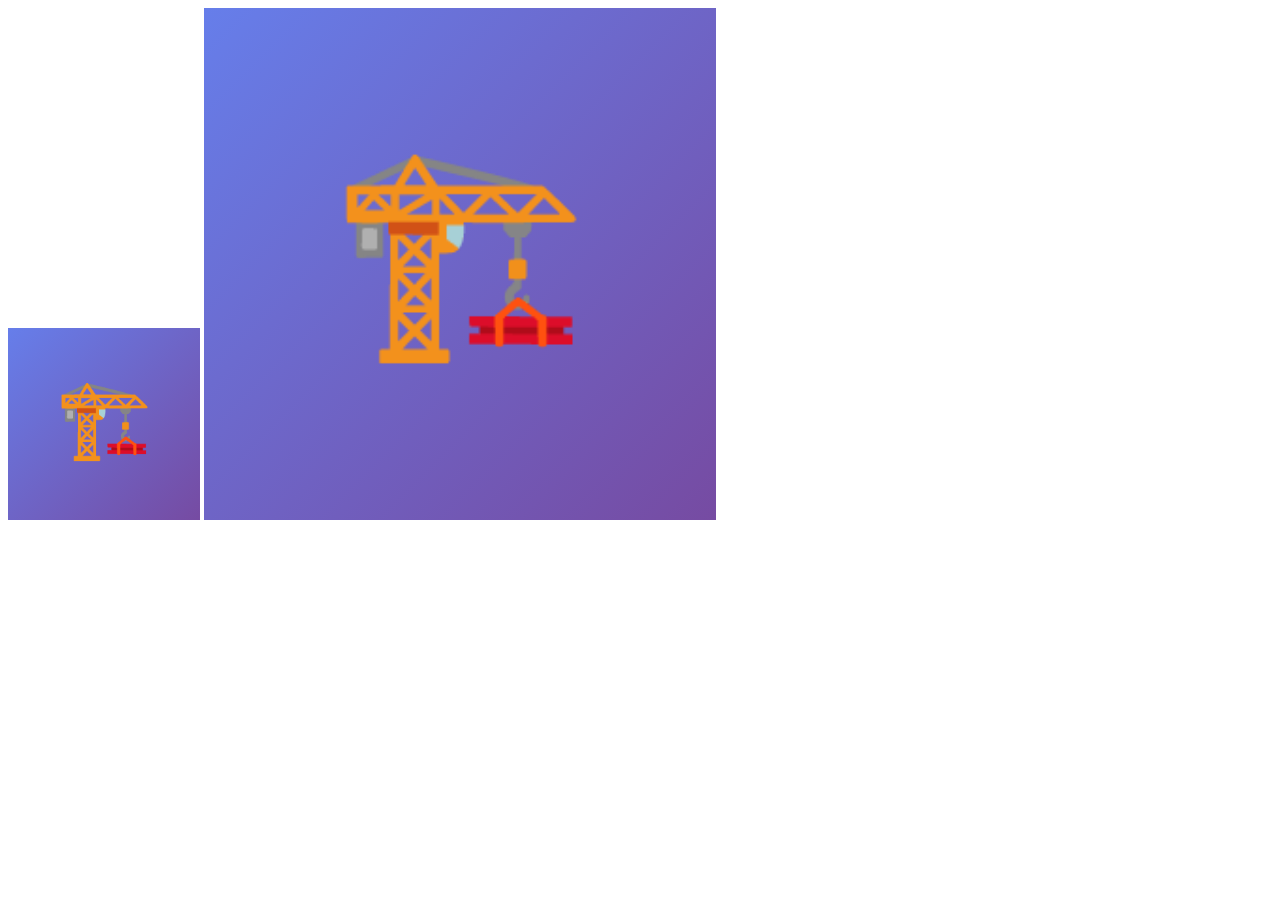
<file: create-icons.html>
<!DOCTYPE html>
<html>
<head>
    <title>Generar Iconos PWA</title>
</head>
<body>
    <canvas id="canvas192" width="192" height="192"></canvas>
    <canvas id="canvas512" width="512" height="512"></canvas>
    <script>
        function createIcon(canvasId, size) {
            const canvas = document.getElementById(canvasId);
            const ctx = canvas.getContext('2d');
            
            // Fondo gradiente
            const gradient = ctx.createLinearGradient(0, 0, size, size);
            gradient.addColorStop(0, '#667eea');
            gradient.addColorStop(1, '#764ba2');
            ctx.fillStyle = gradient;
            ctx.fillRect(0, 0, size, size);
            
            // Icono de construcción
            ctx.fillStyle = 'white';
            ctx.font = `bold ${size * 0.4}px Arial`;
            ctx.textAlign = 'center';
            ctx.textBaseline = 'middle';
            ctx.fillText('🏗️', size / 2, size / 2);
            
            // Descargar
            const link = document.createElement('a');
            link.download = canvasId === 'canvas192' ? 'icon-192.png' : 'icon-512.png';
            link.href = canvas.toDataURL();
            link.click();
        }
        
        createIcon('canvas192', 192);
        createIcon('canvas512', 512);
    </script>
</body>
</html>
</file>
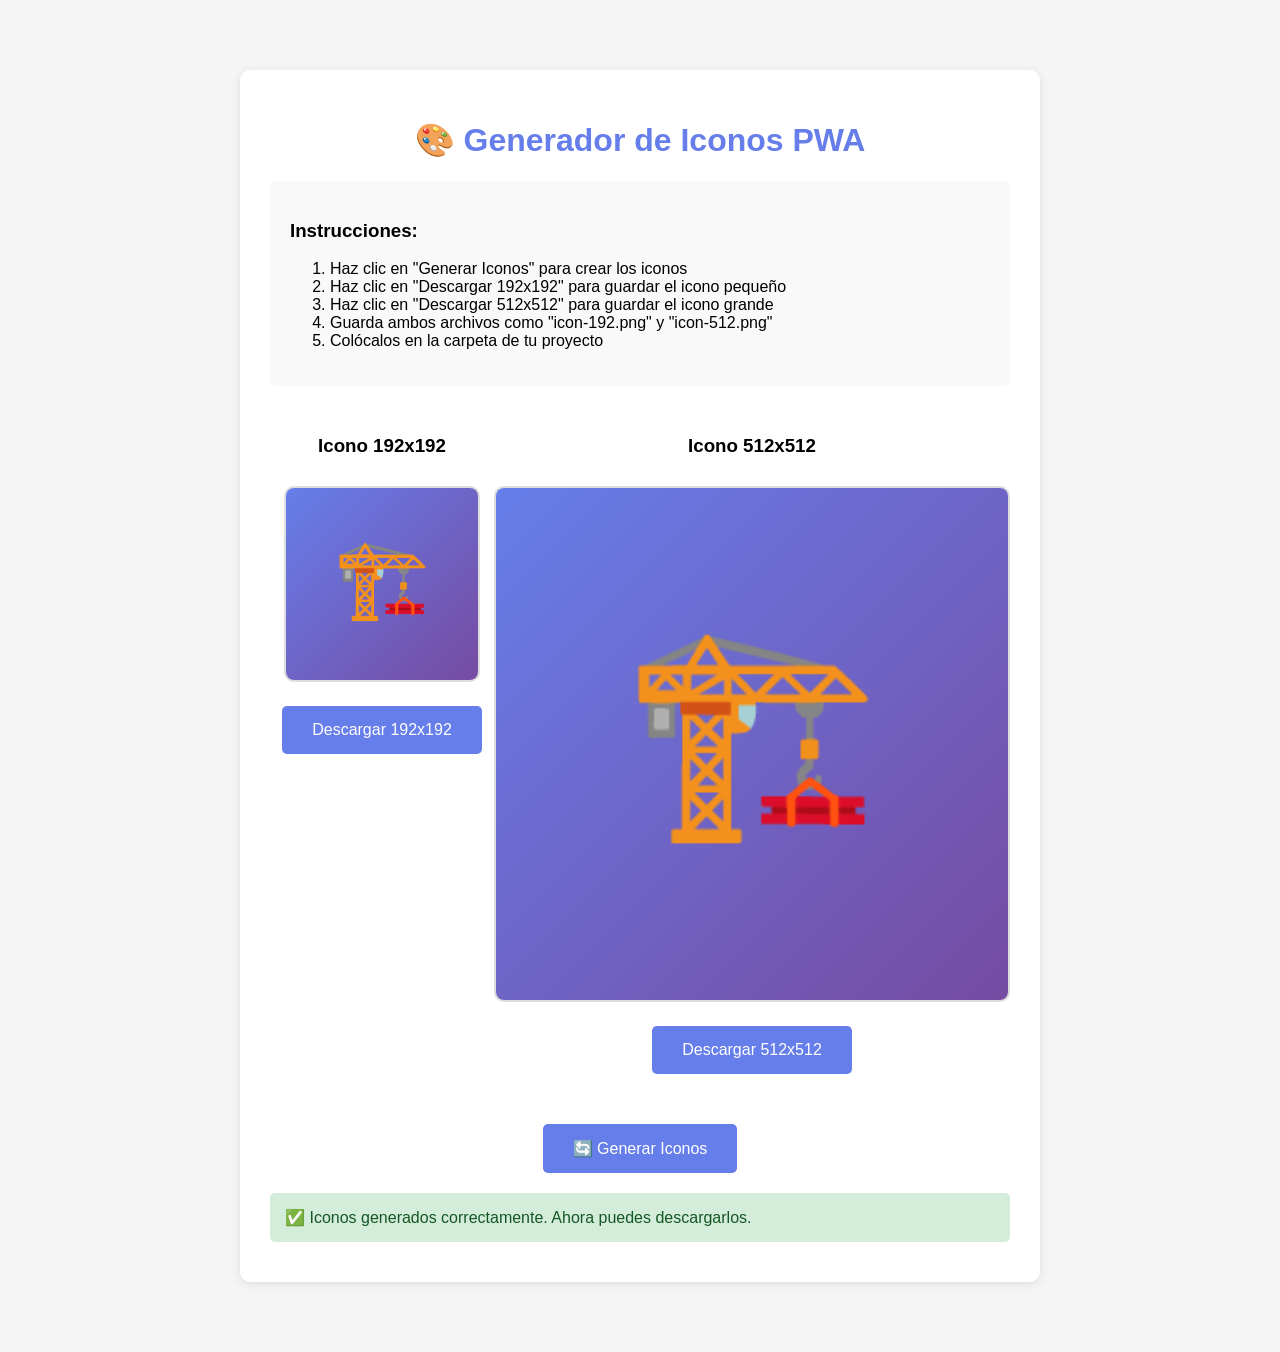
<file: generate-icons-manual.html>
<!DOCTYPE html>
<html lang="es">
<head>
    <meta charset="UTF-8">
    <meta name="viewport" content="width=device-width, initial-scale=1.0">
    <title>Generador de Iconos PWA</title>
    <style>
        body {
            font-family: Arial, sans-serif;
            max-width: 800px;
            margin: 50px auto;
            padding: 20px;
            background: #f5f5f5;
        }
        .container {
            background: white;
            padding: 30px;
            border-radius: 10px;
            box-shadow: 0 2px 10px rgba(0,0,0,0.1);
        }
        h1 {
            color: #667eea;
            text-align: center;
        }
        .icon-preview {
            display: flex;
            justify-content: space-around;
            margin: 30px 0;
        }
        .icon-container {
            text-align: center;
        }
        canvas {
            border: 2px solid #ddd;
            border-radius: 10px;
            margin: 10px 0;
        }
        button {
            background: #667eea;
            color: white;
            border: none;
            padding: 15px 30px;
            border-radius: 5px;
            cursor: pointer;
            font-size: 16px;
            margin: 10px 5px;
        }
        button:hover {
            background: #5568d3;
        }
        .instructions {
            background: #f9f9f9;
            padding: 20px;
            border-radius: 5px;
            margin: 20px 0;
        }
        .success {
            background: #d4edda;
            color: #155724;
            padding: 15px;
            border-radius: 5px;
            margin: 10px 0;
            display: none;
        }
    </style>
</head>
<body>
    <div class="container">
        <h1>🎨 Generador de Iconos PWA</h1>
        
        <div class="instructions">
            <h3>Instrucciones:</h3>
            <ol>
                <li>Haz clic en "Generar Iconos" para crear los iconos</li>
                <li>Haz clic en "Descargar 192x192" para guardar el icono pequeño</li>
                <li>Haz clic en "Descargar 512x512" para guardar el icono grande</li>
                <li>Guarda ambos archivos como "icon-192.png" y "icon-512.png"</li>
                <li>Colócalos en la carpeta de tu proyecto</li>
            </ol>
        </div>

        <div class="icon-preview">
            <div class="icon-container">
                <h3>Icono 192x192</h3>
                <canvas id="canvas192" width="192" height="192"></canvas>
                <button onclick="downloadIcon('canvas192', 'icon-192.png')">Descargar 192x192</button>
            </div>
            <div class="icon-container">
                <h3>Icono 512x512</h3>
                <canvas id="canvas512" width="512" height="512"></canvas>
                <button onclick="downloadIcon('canvas512', 'icon-512.png')">Descargar 512x512</button>
            </div>
        </div>

        <div style="text-align: center;">
            <button onclick="generateIcons()">🔄 Generar Iconos</button>
        </div>

        <div id="success" class="success">
            ✅ Iconos generados correctamente. Ahora puedes descargarlos.
        </div>
    </div>

    <script>
        function generateIcon(canvasId, size) {
            const canvas = document.getElementById(canvasId);
            const ctx = canvas.getContext('2d');
            
            // Limpiar canvas
            ctx.clearRect(0, 0, size, size);
            
            // Fondo gradiente
            const gradient = ctx.createLinearGradient(0, 0, size, size);
            gradient.addColorStop(0, '#667eea');
            gradient.addColorStop(1, '#764ba2');
            ctx.fillStyle = gradient;
            ctx.fillRect(0, 0, size, size);
            
            // Icono de construcción
            ctx.fillStyle = 'white';
            ctx.font = `bold ${size * 0.4}px Arial`;
            ctx.textAlign = 'center';
            ctx.textBaseline = 'middle';
            ctx.fillText('🏗️', size / 2, size / 2);
        }

        function generateIcons() {
            generateIcon('canvas192', 192);
            generateIcon('canvas512', 512);
            document.getElementById('success').style.display = 'block';
        }

        function downloadIcon(canvasId, filename) {
            const canvas = document.getElementById(canvasId);
            const link = document.createElement('a');
            link.download = filename;
            link.href = canvas.toDataURL('image/png');
            link.click();
        }

        // Generar iconos al cargar la página
        window.onload = generateIcons;
    </script>
</body>
</html>
</file>
